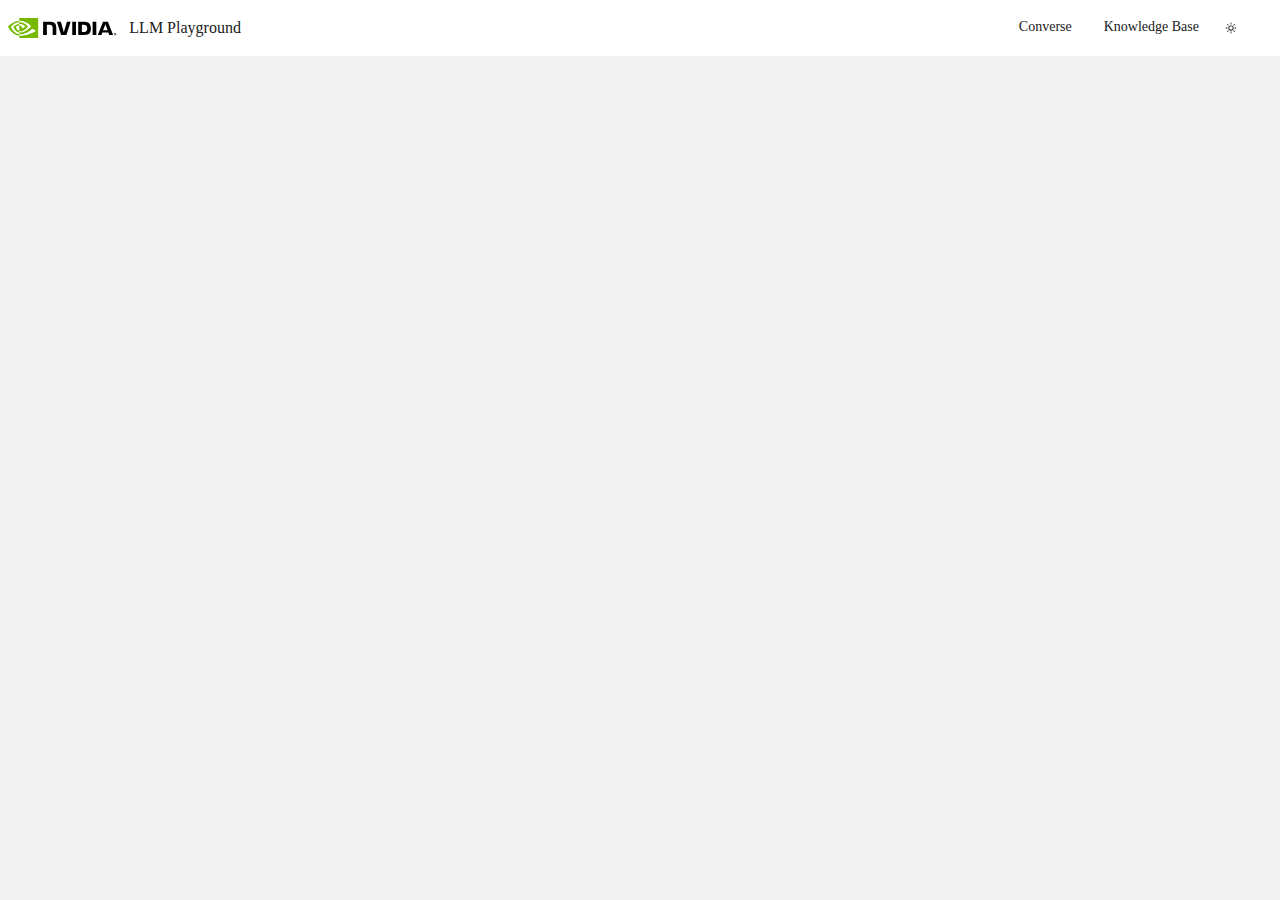
<file: code/chatui/static/index.html>
<!DOCTYPE html><html lang="en"><head><meta charSet="utf-8"/><meta name="viewport" content="width=device-width"/><meta name="next-head-count" content="2"/><link rel="preload" href="_next/static/css/7636246223312442.css" as="style"/><link rel="stylesheet" href="_next/static/css/7636246223312442.css" data-n-g=""/><noscript data-n-css=""></noscript><script defer="" nomodule="" src="_next/static/chunks/polyfills-78c92fac7aa8fdd8.js"></script><script src="_next/static/chunks/webpack-5146130448d8adf7.js" defer=""></script><script src="_next/static/chunks/framework-7a7e500878b44665.js" defer=""></script><script src="_next/static/chunks/main-92011a1a7f336a6f.js" defer=""></script><script src="_next/static/chunks/pages/_app-f55c3b932a623280.js" defer=""></script><script src="_next/static/chunks/pages/index-1a1d31dae38463f7.js" defer=""></script><script src="_next/static/WuNGAl0x4o1D5HqLxhHMt/_buildManifest.js" defer=""></script><script src="_next/static/WuNGAl0x4o1D5HqLxhHMt/_ssgManifest.js" defer=""></script></head><body><div id="__next"></div><script id="__NEXT_DATA__" type="application/json">{"props":{"pageProps":{}},"page":"/","query":{},"buildId":"WuNGAl0x4o1D5HqLxhHMt","nextExport":true,"autoExport":true,"isFallback":false,"scriptLoader":[]}</script></body></html>
</file>
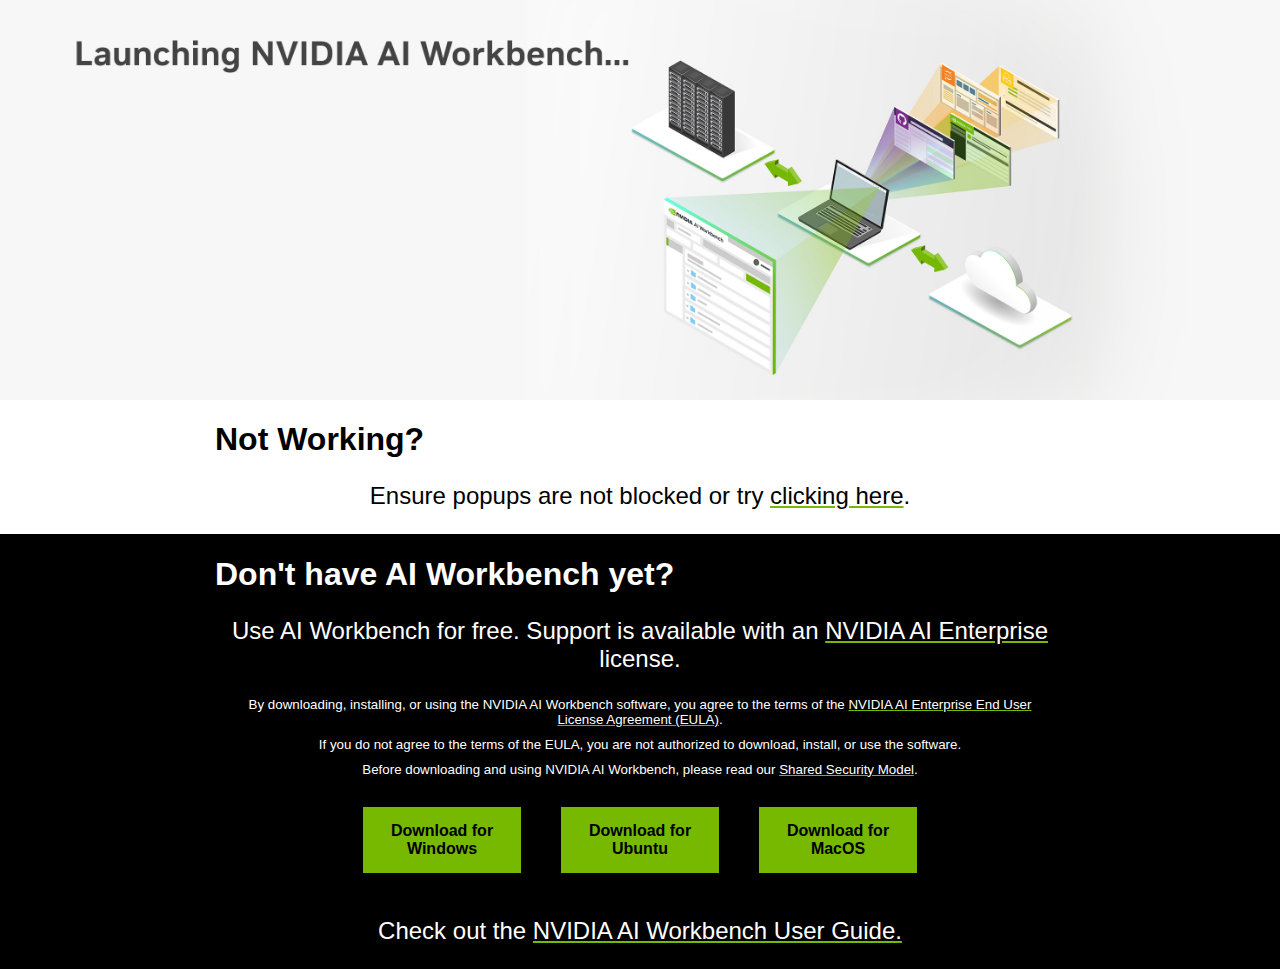
<file: clone_me.html>
<html>
    <head>
        <title>Starting AI Workbench...</title>
        <link rel="stylesheet" href="style.css">
        <script>
            url="nvwb://localhost/import?projectURL=https://github.com/nvidia/workbench-example-hybrid-rag";
            window.open(url, '_blank').focus();
        </script>
    </head>

    <body><div class="body">

        <div class="topnav">
            <div id="logo" class="logo">
                <svg viewBox="0 0 164 30"><defs><path id="a" d="M157.725 29.99H.01V.048h157.715z"></path></defs><g fill="none" fill-rule="evenodd"><path d="M160.352 24.069v-.449h.288c.157 0 .371.012.371.204 0 .208-.11.245-.296.245h-.363m0 .315h.192l.447.784h.49l-.494-.816c.255-.019.465-.14.465-.484 0-.427-.295-.565-.793-.565h-.721v1.865h.414v-.784m2.098-.146c0-1.095-.851-1.73-1.8-1.73-.955 0-1.805.635-1.805 1.73s.85 1.733 1.805 1.733c.948 0 1.8-.638 1.8-1.733m-.52 0c0 .798-.587 1.334-1.28 1.334v-.006c-.713.006-1.289-.53-1.289-1.328 0-.797.577-1.331 1.289-1.331.694 0 1.28.534 1.28 1.331" fill="#FFF"></path><mask id="b" fill="#fff"><use href="#a"></use></mask><path d="m96.374 5.707.002 19.66h5.552V5.707h-5.554zm-43.677-.026v19.686H58.3V10.086l4.37.014c1.437 0 2.43.345 3.123 1.084.879.936 1.237 2.444 1.237 5.205v8.978h5.427V14.49c0-7.763-4.948-8.81-9.789-8.81h-9.97zm52.617.027v19.659h9.006c4.798 0 6.364-.798 8.057-2.587 1.198-1.256 1.971-4.014 1.971-7.027 0-2.763-.655-5.228-1.797-6.763-2.057-2.745-5.02-3.282-9.445-3.282h-7.792zm5.508 4.28h2.387c3.463 0 5.703 1.556 5.703 5.591 0 4.037-2.24 5.592-5.703 5.592h-2.387V9.989zm-22.453-4.28-4.634 15.58-4.44-15.579-5.993-.001 6.34 19.659h8.003l6.391-19.659H88.37zm38.563 19.659h5.553V5.709l-5.555-.001.002 19.659zm15.564-19.652-7.753 19.645h5.475l1.227-3.472h9.175l1.161 3.472h5.944l-7.812-19.646-7.417.001zM146.1 9.3l3.364 9.204h-6.833l3.47-9.204z" fill="#FFF" mask="url(#b)"></path><path d="M16.889 8.985V6.28c.262-.02.528-.033.798-.042 7.4-.232 12.255 6.359 12.255 6.359s-5.244 7.282-10.866 7.282a6.82 6.82 0 0 1-2.187-.35v-8.204c2.88.348 3.46 1.62 5.192 4.508l3.852-3.248s-2.812-3.688-7.552-3.688c-.515 0-1.008.036-1.492.088zm0-8.938V4.09c.265-.021.531-.038.798-.048 10.29-.346 16.995 8.44 16.995 8.44s-7.7 9.364-15.723 9.364c-.735 0-1.424-.068-2.07-.183v2.498c.553.07 1.126.112 1.724.112 7.465 0 12.864-3.812 18.092-8.325.867.694 4.416 2.383 5.145 3.123-4.971 4.16-16.555 7.515-23.123 7.515a18.89 18.89 0 0 1-1.838-.096V30h28.375V.047H16.89zm0 19.482v2.133c-6.905-1.23-8.822-8.408-8.822-8.408s3.316-3.674 8.822-4.269v2.34l-.011-.001c-2.89-.347-5.147 2.353-5.147 2.353s1.265 4.544 5.158 5.852zM4.625 12.943s4.092-6.04 12.264-6.663V4.088C7.838 4.815 0 12.48 0 12.48s4.439 12.833 16.889 14.008V24.16C7.753 23.011 4.625 12.943 4.625 12.943z" fill="#76B900" mask="url(#b)"></path></g></svg>
            </div>
            <div class="title">
                <span>AI Workbench Launcher</span>
            </div>
            <div class="spacer"></div>
        </div> <!-- topnav -->

            <div class="pane">
                <img alt="Cloning with NVIDIA AI Workbench..." src="./aiwb.jpg" style="max-width:100%;max-height:400px;" />
            </div>

            <div class="pane light"><div class="paneHelper">
                <h1>Not Working?</h1>
                <p>Ensure popups are not blocked or try <a href="nvwb://localhost/import?projectURL=https://github.com/nvidia/nim-anywhere">clicking here</a>.</p>
            </div></div>

            <div class="pane dark stretch"><div class="paneHelper">
                <h1>Don't have AI Workbench yet?</h1>
                <p>Use AI Workbench for free. Support is available with an <a href=https://www.nvidia.com/en-us/data-center/products/ai-enterprise/">NVIDIA AI Enterprise</a> license.</p>
                <small>By downloading, installing, or using the NVIDIA AI Workbench software, you agree to the terms of the <a href="https://www.nvidia.com/en-us/agreements/enterprise-software/product-specific-terms-for-ai-products/">NVIDIA AI Enterprise End User License Agreement (EULA)</a>.</small>
                <small>If you do not agree to the terms of the EULA, you are not authorized to download, install, or use the software.</small>
                <small>Before downloading and using NVIDIA AI Workbench, please read our <a href="https://docs.nvidia.com/ai-workbench/user-guide/latest/overview/security-model.html">Shared Security Model</a>.</small>

                <div class="buttonBar">
                    <div class="spacer"></div>
                    <a class="button" href="https://workbench.download.nvidia.com/stable/workbench-desktop/latest/NVIDIA-AI-Workbench-Setup.exe">Download for Windows</a>
                    <a class="button" href="https://workbench.download.nvidia.com/stable/workbench-desktop/latest/NVIDIA-AI-Workbench-x86_64.AppImage">Download for Ubuntu</a>
                    <a class="button" href="https://workbench.download.nvidia.com/stable/workbench-desktop/latest/NVIDIA-AI-Workbench.dmg">Download for MacOS</a>
                    <div class="spacer"></div>
                </div>

                <p>Check out the <a href="https://docs.nvidia.com/ai-workbench/user-guide/latest/overview/introduction.html">NVIDIA AI Workbench User Guide.</a></p>
            </div></div>

    </div></body>
</html>
</file>
<file: code/chatui/static/_next/static/css/7636246223312442.css>
#__next,[data-testid=kui-theme],body,html{height:100%}
</file>
<file: style.css>
/*
SPDX-FileCopyrightText: Copyright (c) 2024 NVIDIA CORPORATION & AFFILIATES. All rights reserved.
SPDX-License-Identifier: Apache-2.0

Licensed under the Apache License, Version 2.0 (the "License");
you may not use this file except in compliance with the License.
You may obtain a copy of the License at

http://www.apache.org/licenses/LICENSE-2.0

Unless required by applicable law or agreed to in writing, software
distributed under the License is distributed on an "AS IS" BASIS,
WITHOUT WARRANTIES OR CONDITIONS OF ANY KIND, either express or implied.
See the License for the specific language governing permissions and
limitations under the License.
*/

body {
    margin: 0px;
    color: #000;
    background: #f7f7f7;
    overflow: hidden;
    font-family: "Roboto",sans-serif;
    font-size: 16px;
  }
  div.body {
    display: flex;
    flex-direction: column;
    align-items: stretch;
    height: 100%;
  }
  .topnav {
    background-color: #000;
    color: #fff;
    overflow: hidden;
    display: flex;
    height: 48px;
  }
  .topnav ul {
    padding: 0px 2em;
  }
  .topnav li {
    display: inline;
  }
  .topnav > div {
    height: 20px;
    padding: 14px;
  }
  .topnav div.logo svg {
    width: fit-content;
    height: 100%;
  }
  .topnav div.title {
    font-weight: bold;
    overflow: hidden;
    font-size: 17px;
  }
  div.spacer {
    flex: 1;
    min-width: 10px;
  }
  .topnav a {
    color: #f2f2f2;
    text-align: center;
    padding: 14px 16px;
    text-decoration: none;
  }
  .topnav a:hover {
    box-shadow: inset 0px -3px #497200;
  }
  .topnav a.active {
    box-shadow: inset 0px -3px #497200;
    background: linear-gradient(0deg, rgba(118, 185, 0, 1) 0%, rgba(0, 0, 0, 1) 20%);
  }
  div.main {
    flex: 1;
    width: 100%;
    height:100%;
    display: flex;
    flex-direction: row;
    align-items: stretch;
  }
  .pane {
    width: 100%;
    text-align: center;
  }
  .paneHelper {
    max-width: 850px;
    margin: auto;
  }
  .light {
    background-color: #fff;
    color: #000;
  }
  .dark {
    background-color: #000;
    color: #fff;
  }
  .stretch {
    flex: 1;
  }
  .light a {
    margin-top: 20px;
    margin-bottom: 20px;
    color: #000;
    text-decoration-color: #76b900;
  }
  .dark a {
    margin-top: 20px;
    margin-bottom: 20px;
    color: #fff;
    text-decoration-color: #76b900;
  }
  p {
    font-size: 24px;
  }
  div.buttonBar {
    display: flex;
    flex-direction: row;
  }
  a.button {
    flex: 1;
    background-color: #76b900;
    color: #000;
    padding: 15px;
    max-width: 250px;
    margin: 20px;
    font-weight: bold;
  }
  h1 {
    width: 100%;
    display: block;
    text-align: left;
  }
  small {
    display: block;
    margin: 10px;
  }
</file>
